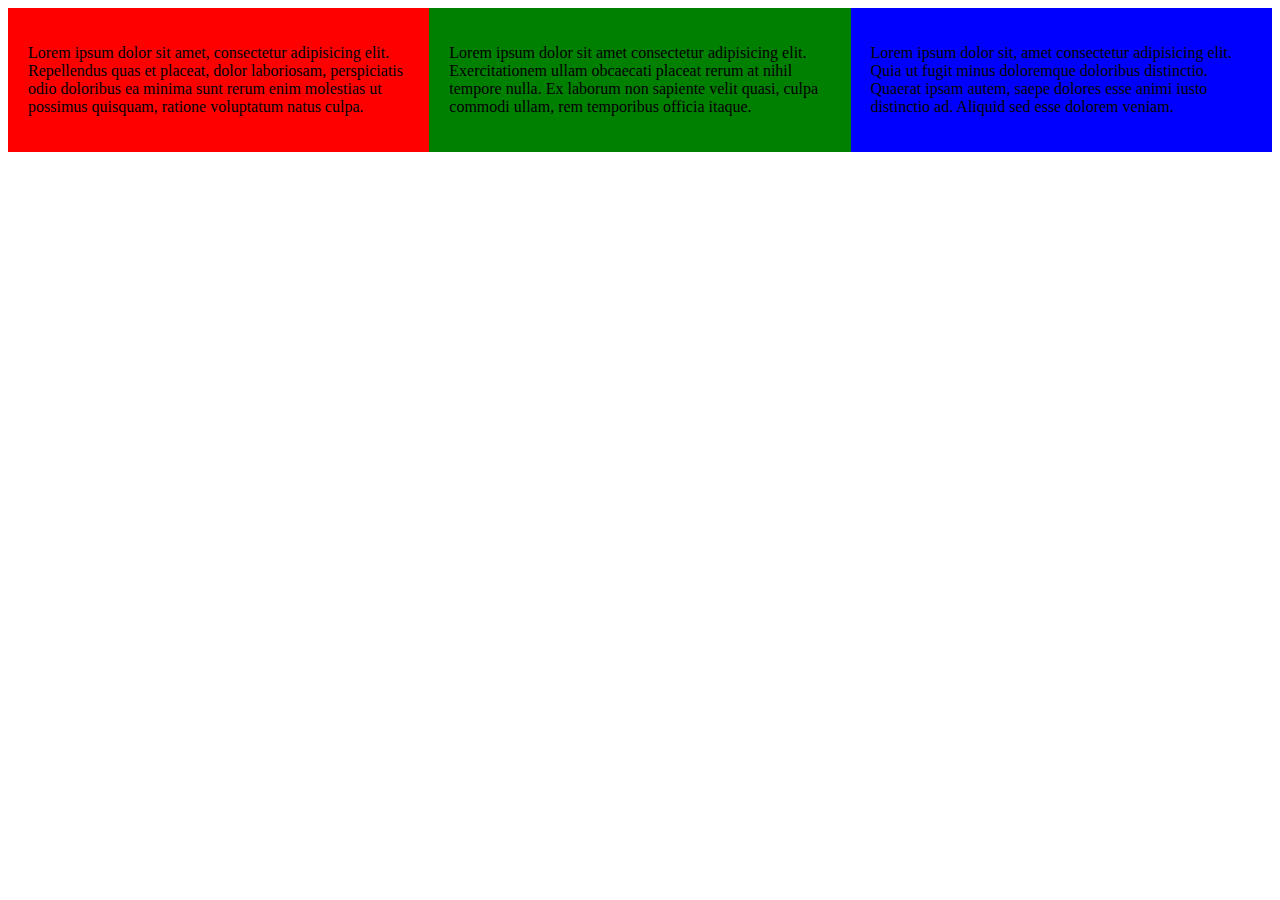
<file: responsive/index.html>
<!DOCTYPE html>
<html lang="en">
<head>
    <meta charset="UTF-8">
    <meta name="viewport" content="width=device-width, initial-scale=1.0">
    <title>The Story of the Chinese Farmer</title>
    <link rel="stylesheet" href="style.css">
</head>
<body>
    <div id="small"><p>Lorem ipsum dolor sit amet, consectetur adipisicing elit. Repellendus quas et placeat, dolor laboriosam, perspiciatis odio doloribus ea minima sunt rerum enim molestias ut possimus quisquam, ratione voluptatum natus culpa.</p></div>
    <div id="medium"><p>Lorem ipsum dolor sit amet consectetur adipisicing elit. Exercitationem ullam obcaecati placeat rerum at nihil tempore nulla. Ex laborum non sapiente velit quasi, culpa commodi ullam, rem temporibus officia itaque.</p></div>
    <div id="large"><p>Lorem ipsum dolor sit, amet consectetur adipisicing elit. Quia ut fugit minus doloremque doloribus distinctio. Quaerat ipsam autem, saepe dolores esse animi iusto distinctio ad. Aliquid sed esse dolorem veniam.</p></div>
</body>
</html>
</file>
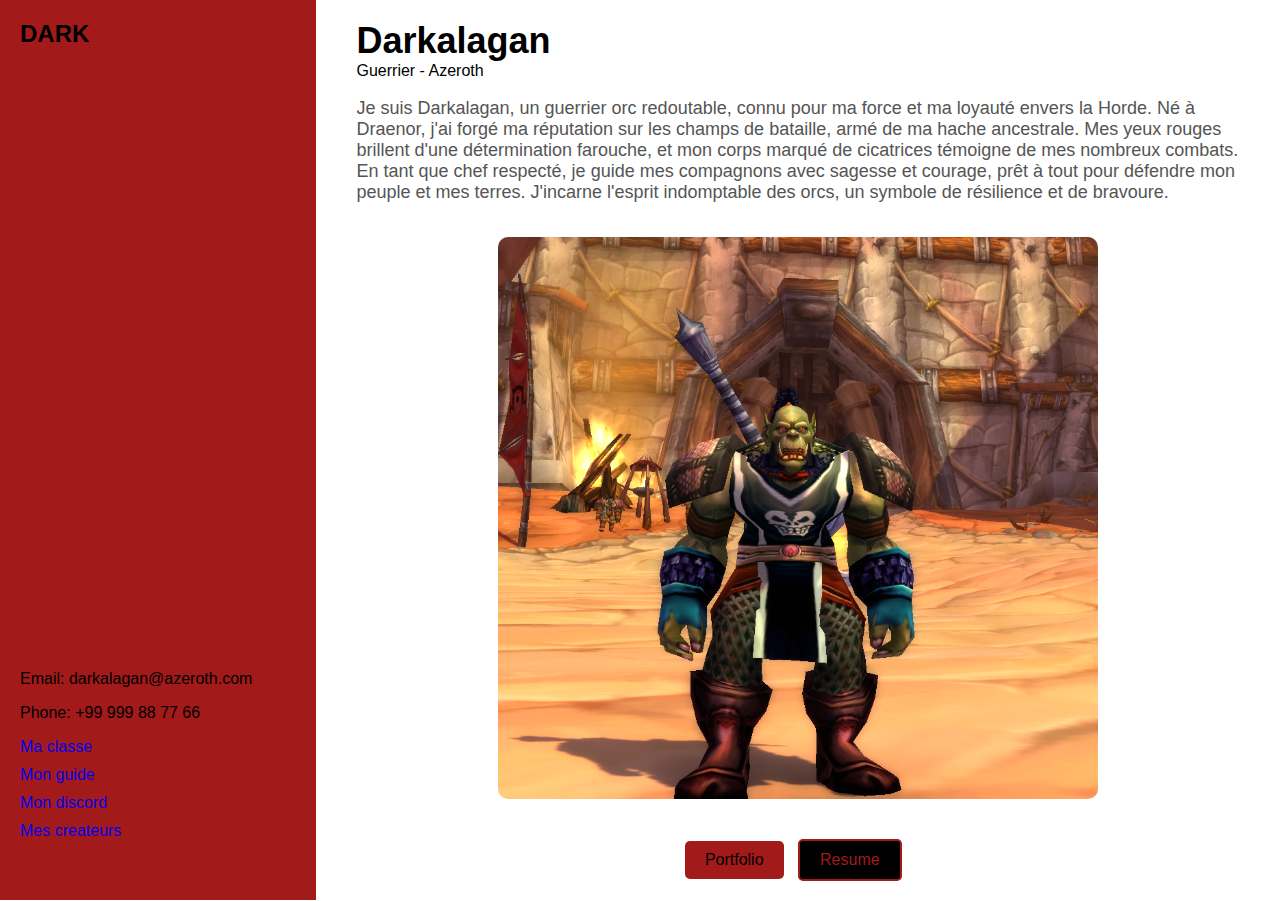
<file: V-card/index.html>
<!DOCTYPE html>
<html lang="en">
<head>
    <meta charset="UTF-8">
    <meta name="viewport" content="width=device-width, initial-scale=1.0">
    <title>V-card</title>
    <link rel="stylesheet" href="style.css">
</head>
<body class="container">       
    <header class="box1">
        <div class="logo">DARK</div>  
        <div class="contact-info">
            <p>Email: darkalagan@azeroth.com</p>
            <p>Phone: +99 999 88 77 66</p>
        <div class="social-info">
            <a href="https://worldofwarcraft.blizzard.com/fr-fr/game/classes/warrior">Ma classe</a>
            <a href="https://www.wowhead.com/classic/fr/guide/classes/warrior/hardcore-leveling-tips">Mon guide</a>
            <a href="https://discord.gg/2PXQj3fc">Mon discord</a>
            <a href="https://www.blizzard.com/fr-fr/">Mes createurs</a> 
    </header>
    <main>
        <section class="mainbox">
            <div class="profile-info">
                <h1>Darkalagan</h1>
                <caption>Guerrier - Azeroth</caption>
                <p>Je suis Darkalagan, un guerrier orc redoutable, connu pour ma force et ma loyauté envers la Horde. Né à Draenor, j'ai forgé ma réputation sur les champs de bataille, armé de ma hache ancestrale. Mes yeux rouges brillent d'une détermination farouche, et mon corps marqué de cicatrices témoigne de mes nombreux combats. En tant que chef respecté, je guide mes compagnons avec sagesse et courage, prêt à tout pour défendre mon peuple et mes terres. J'incarne l'esprit indomptable des orcs, un symbole de résilience et de bravoure.</p>
            </div>
            <figure class="profile-picture">
                <img src="Darkalagan.png" alt="Darkalagan">
            </figure>
            <div class="buttons">
                <button class="portfolio-btn">Portfolio</button>
                <button class="resume-btn">Resume</button>
            </div>
        </section> 
    </main>
</body>
</html>
</file>
<file: responsive/style.css>
#small, #medium, #large {
    padding: 20px;
    box-sizing: content-box;
}
@media (max-width: 479px) {
    #small {
        background-color: red;
        width: 100%;
    }
    #medium {
        background-color: green;
        width: 100%;
    }
    #large {
        background-color: blue;
        width: 100%;
    }
}

@media (min-width: 480px) and (max-width: 1023px) {
    #small {
        background-color: red;
        width: 66.66%;
        float: left;
    }
    #medium {
        background-color: green;
        width: 33.33%;
        float: right;
    }
    #large {
        background-color: blue;
        width: 100%;
        clear: both;
    }
}

@media (min-width: 1024px) {
    #small, #medium, #large {
        float: left;
        width: 33.33%;
        box-sizing: border-box;
    }
    #small {
        background-color: red;
    }
    #medium {
        background-color: green;
    }
    #large {
        background-color: blue;
    }
}
</file>
<file: V-card/style.css>
body, html {
    margin: 0;
    padding: 0;
    font-family: Arial, sans-serif;
    }

.container {
    display: flex;
    height: 100vh;
}

.logo {
    font-size: 24px;
    font-weight: bold;
    margin-bottom: 20px;
}

.box1 {
    width: 1250px;
    background-color: #a21a1a;
    color: black;
    padding: 20px;
    display: flex;
    flex-direction: column;
    justify-content: space-between;
    
}

.mainbox {
    flex: 1;
    display: flex;
    align-items: center;
    justify-content: center;
    padding: 20px;
    flex-direction: column;
}

.contact-info, .social-info {
    margin-bottom: 20px;
}

.social-info a {
    text-decoration: none;
    display: block;
    margin-bottom: 10px;
}

.profile-picture img {
    width: 600px;
    height: auto;
    border-radius: 10px;
}

.profile-info {
    margin-left: 20px;
}

.profile-info h1 {
    font-size: 36px;
    margin: 0;
}

.profile-info p {
    font-size: 18px;
    color: #555;
}

.buttons {
    margin-top: 20px;
}

.portfolio-btn, .resume-btn {
    padding: 10px 20px;
    border: none;
    border-radius: 5px;
    cursor: pointer;
    font-size: 16px;
    margin-right: 10px;
}

.portfolio-btn {
    background-color: #a21a1a;
    color: black;
}

.resume-btn {
    background-color: black;
    color: #a21a1a;
    border: 2px solid #a21a1a;
}

.social-info {
    flex-direction: row-reverse;
}
</file>
